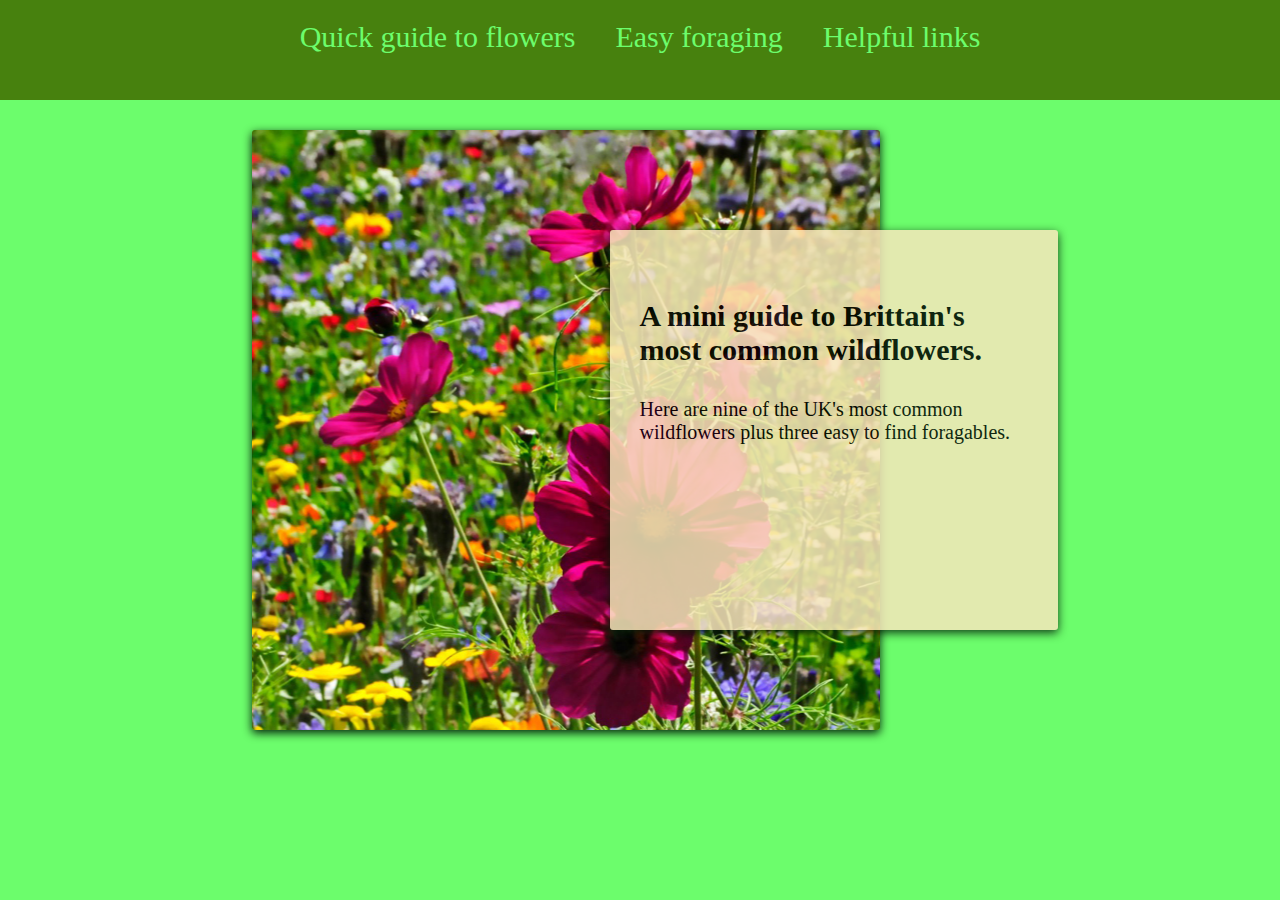
<file: index.html>
<!DOCTYPE html>
<html lang="en">
<head>
    <meta charset="UTF-8">
    <meta http-equiv="X-UA-Compatible" content="IE=edge">
    <meta name="viewport" content="width=device-width, initial-scale=1.0">
    <link rel="stylesheet" type ="text/css" href = "wildstyle.css">
    <title>Walking with wildflowers</title>
</head>
<body>
    <div class="wrapper">
        <Nav>
            <ul>
                <li><a href="wildflowers.html">Quick guide to flowers</a></li>
                <li><a href="forage.html">Easy foraging</a></li>
                <li><a href="links.html">Helpful links</a></li>
            </ul>
        </Nav>
    </div>
<section>
    <div class="container">
    <div class = "left"></div>
    <div class="right">
        <div class="content">
            <h1 class="title">A mini guide to Brittain's most common wildflowers.</h1>
            <p class="text">Here are nine of the UK's most common wildflowers plus three easy to find foragables.
            </p>
        </div>
    </div>
</section>
</body>
</html>
</file>
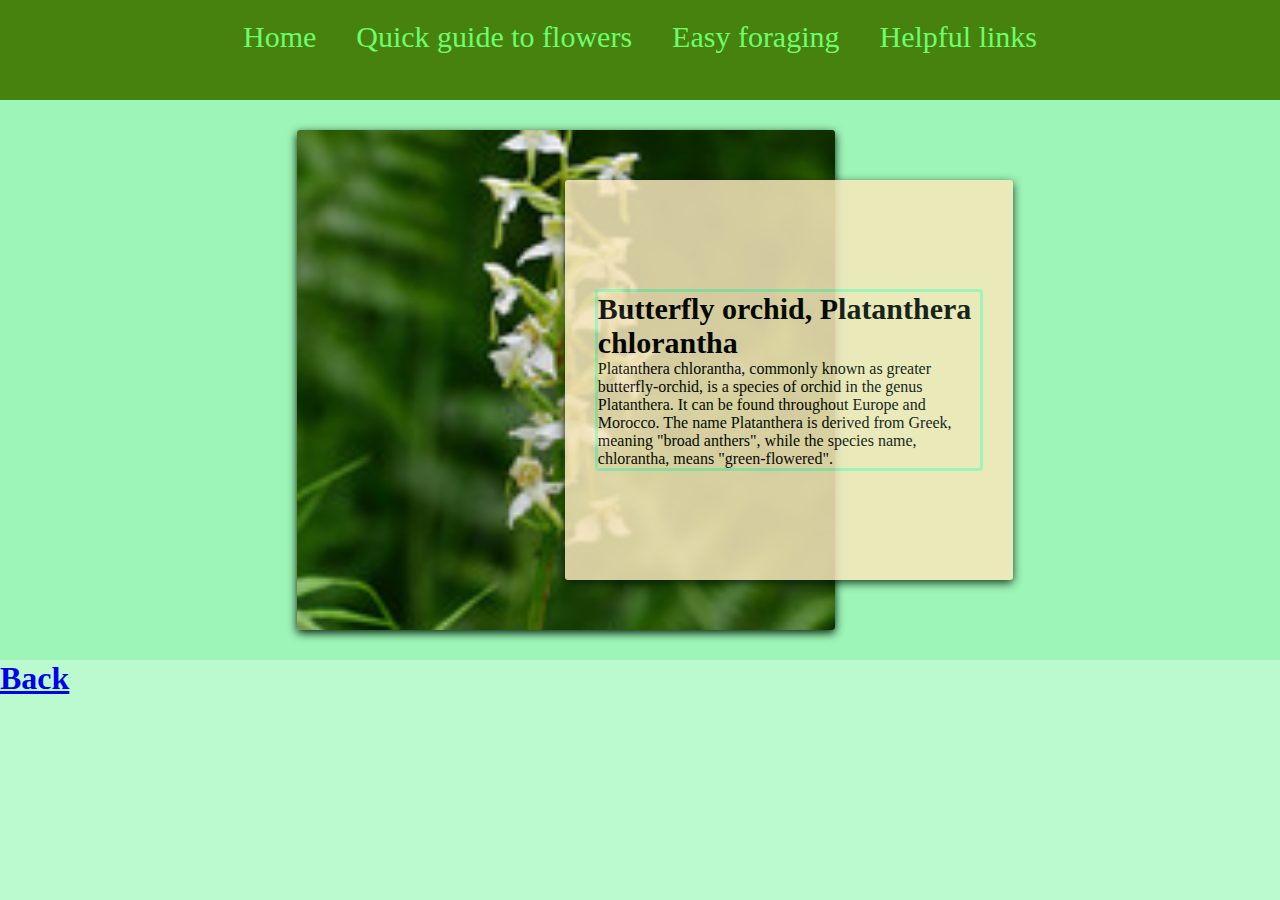
<file: butterflyorchid.html>
<!DOCTYPE html>
<html lang="en">
<head>
    <meta charset="UTF-8">
    <meta http-equiv="X-UA-Compatible" content="IE=edge">
    <meta name="viewport" content="width=device-width, initial-scale=1.0">
    <link rel="stylesheet" type ="text/css" href = "butterflyorchid.css">
    <title>Butterfly orchid</title>
</head>
<body>
    <div class="wrapper">
        <Nav>
            <ul>
                <li><a href="index.html">Home</a></li>
                <li><a href="wildflowers.html">Quick guide to flowers</a></li>
                <li><a href="forage.html">Easy foraging</a></li>
                <li><a href="links.html">Helpful links</a></li>
            </ul>
        </Nav>
    </div>
<section>
    <div class="container">
        <div class = "left"></div>
        <div class="right">
            <div class="content">
            <h1 class="title">Butterfly orchid, Platanthera chlorantha</h1>
            <p>Platanthera chlorantha, commonly known as greater butterfly-orchid, is a species of orchid in the genus Platanthera. It can be found throughout Europe and Morocco. The name Platanthera is derived from Greek, meaning "broad anthers", while the species name, chlorantha, means "green-flowered".
            </p>
        </div>
    </div>
</section>
<div class="button">
    <h1><a href="wildflowers.html">Back</a>
    </h1>
</div>    
</body>
</html>
</file>
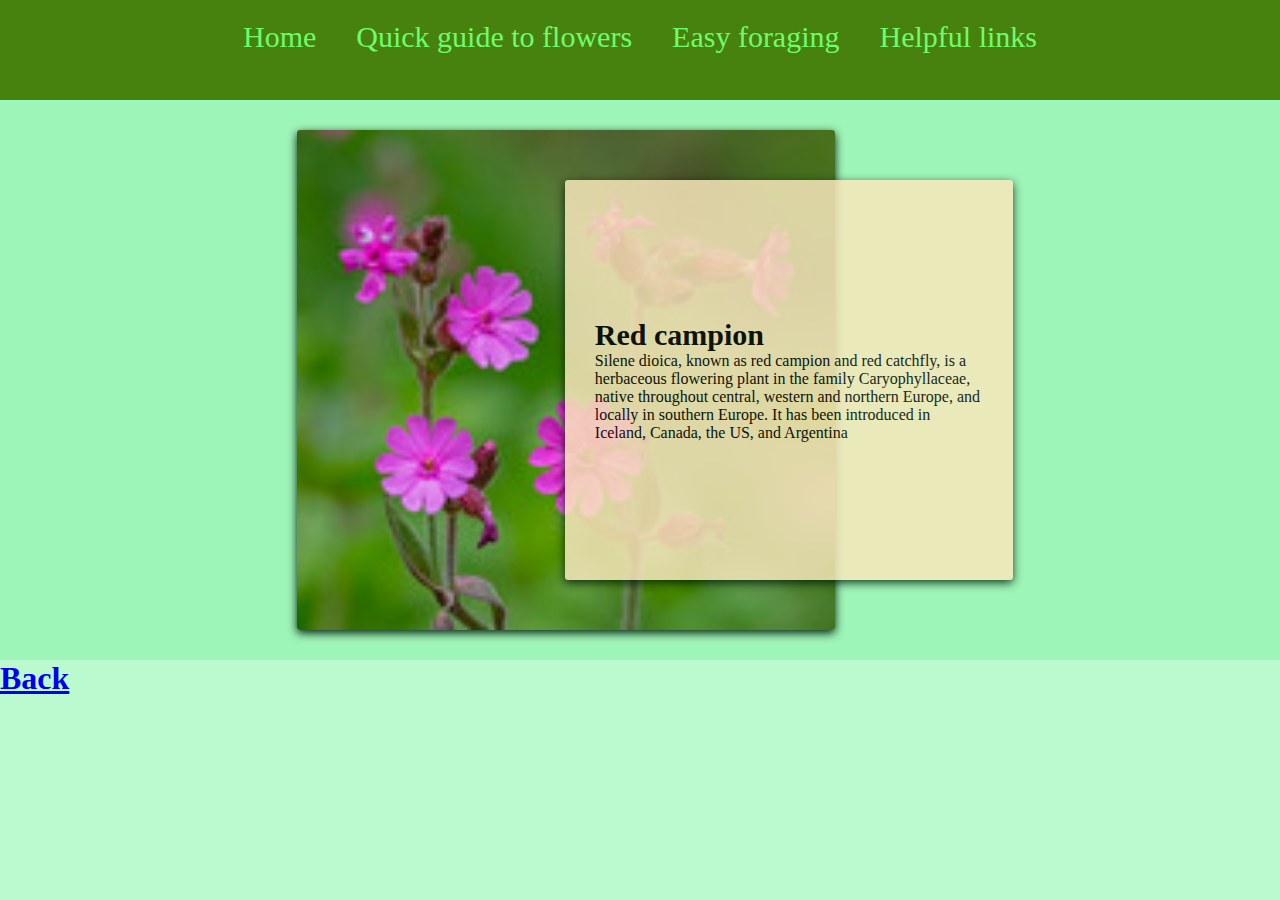
<file: campion.html>
<!DOCTYPE html>
<html lang="en">
<head>
    <meta charset="UTF-8">
    <meta http-equiv="X-UA-Compatible" content="IE=edge">
    <meta name="viewport" content="width=device-width, initial-scale=1.0">
    <link rel="stylesheet" type ="text/css" href = "campion.css">
    <title>Campion</title>
</head>
<body>
    <div class="wrapper">
        <Nav>
            <ul>
                <li><a href="index.html">Home</a></li>
                <li><a href="wildflowers.html">Quick guide to flowers</a></li>
                <li><a href="forage.html">Easy foraging</a></li>
                <li><a href="links.html">Helpful links</a></li>
            </ul>
        </Nav>
    </div>
<section>
    <div class="container">
        <div class = "left"></div>
        <div class="right">
            <div class="content">
            <h1 class="title">Red campion </h1>
            <p class="text">Silene dioica, known as red campion and red catchfly, is a herbaceous flowering plant in the family Caryophyllaceae, native throughout central, western and northern Europe, and locally in southern Europe. It has been introduced in Iceland, Canada, the US, and Argentina
            </p>
        </div>
    </div>
</section>
<div class="button">
    <h1><a href="wildflowers.html">Back</a>
    </h1>
</div>
    
</body>
</html>
</file>
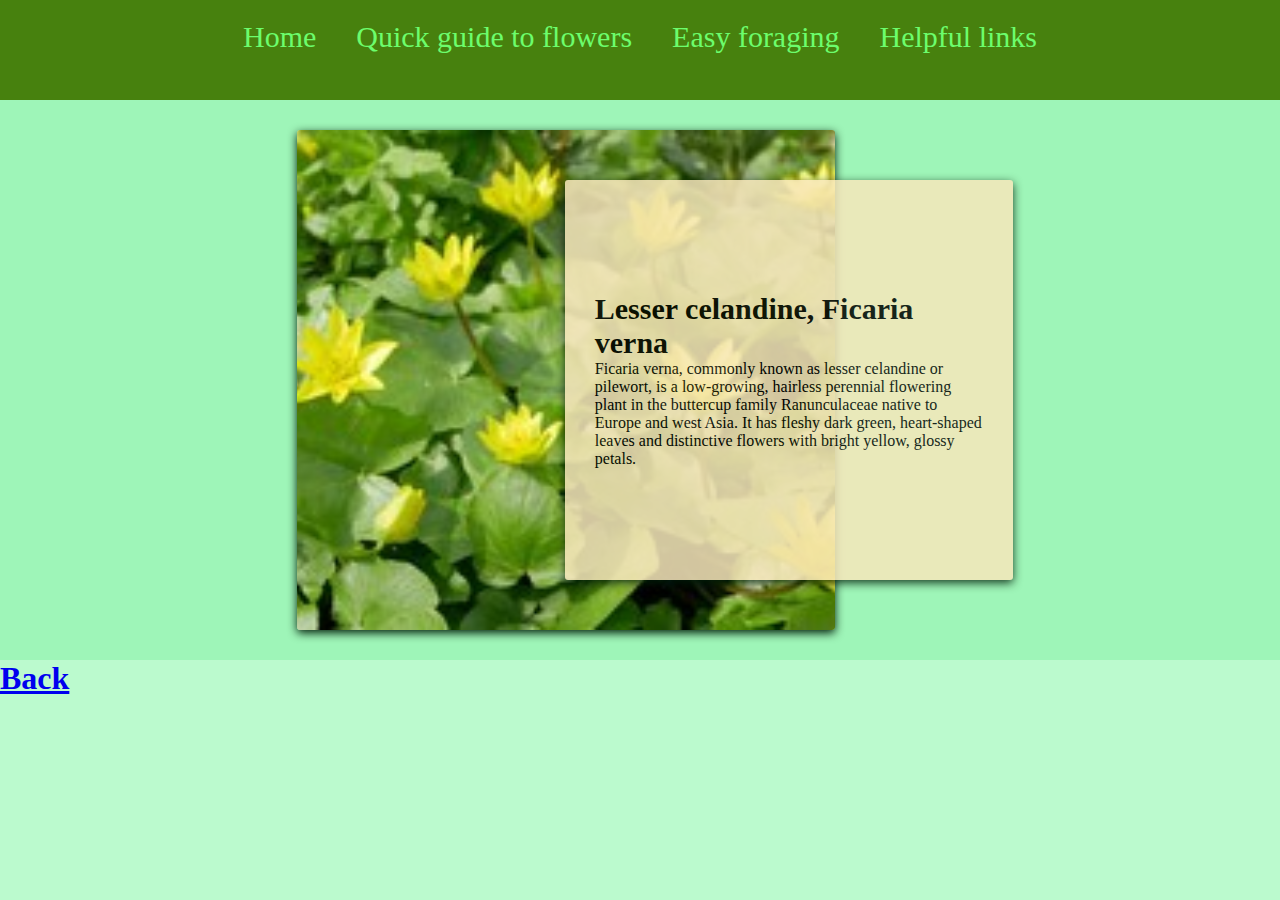
<file: celandine.html>
<!DOCTYPE html>
<html lang="en">
<head>
    <meta charset="UTF-8">
    <meta http-equiv="X-UA-Compatible" content="IE=edge">
    <meta name="viewport" content="width=device-width, initial-scale=1.0">
    <link rel="stylesheet" type ="text/css" href = "celandine.css">
    <title>Celandine</title>
</head>
<body>
    <div class="wrapper">
        <Nav>
            <ul>
                <li><a href="index.html">Home</a></li>
                <li><a href="wildflowers.html">Quick guide to flowers</a></li>
                <li><a href="forage.html">Easy foraging</a></li>
                <li><a href="links.html">Helpful links</a></li>
            </ul>
        </Nav>
    </div>
    
<section>
    <div class="container">
        <div class = "left"></div>
        <div class="right">
            <div class="content">
            <h1 class="title">Lesser celandine, Ficaria verna</h1>
            <p class="text">Ficaria verna, commonly known as lesser celandine or pilewort, is a low-growing, hairless perennial flowering plant in the buttercup family Ranunculaceae native to Europe and west Asia. It has fleshy dark green, heart-shaped leaves and distinctive flowers with bright yellow, glossy petals.
            </p>
        </div>
    </div>
</section>
<div class="button">
    <h1><a href="wildflowers.html">Back</a>
    </h1>
</div>
</body>
</html>
</file>
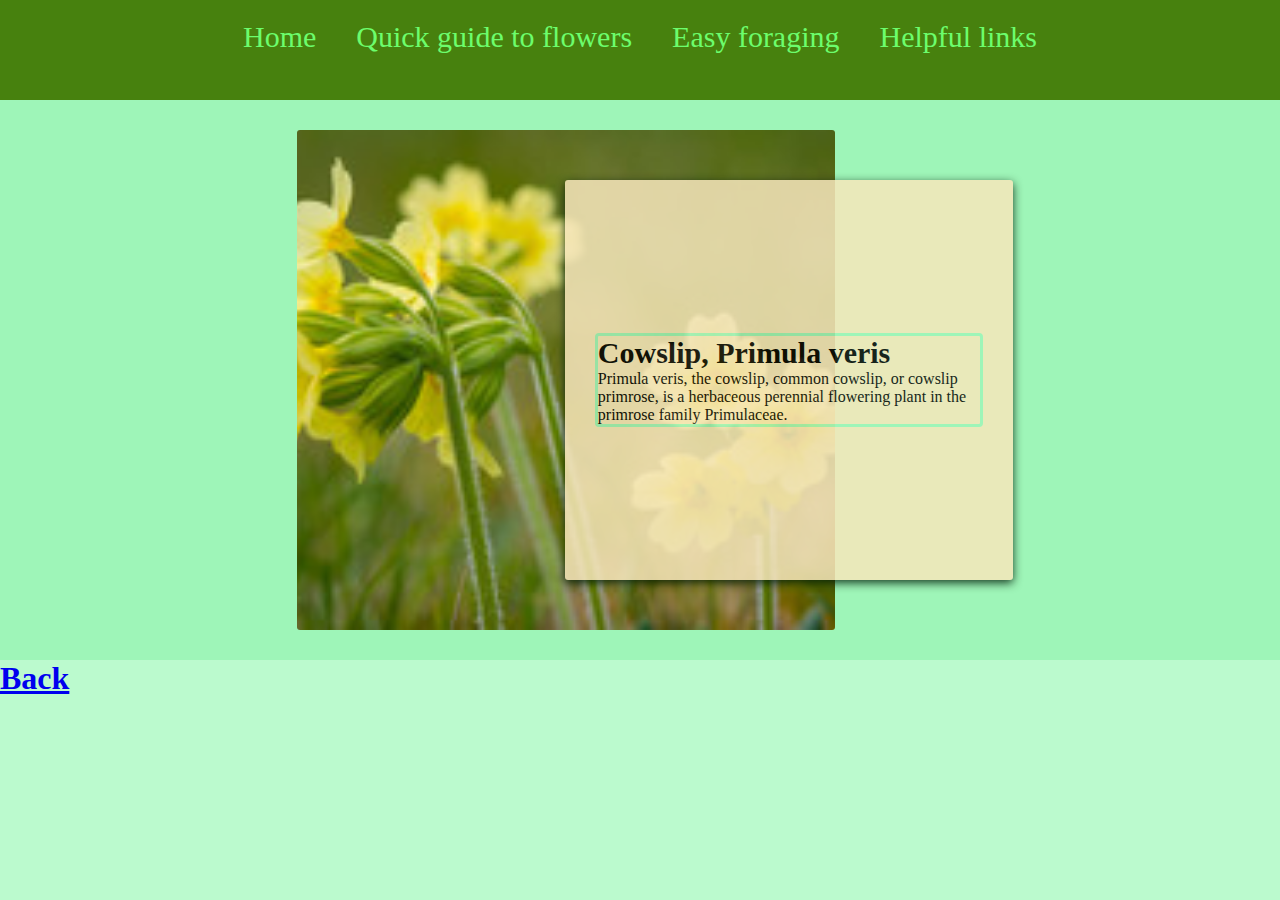
<file: cowslip.html>
<!DOCTYPE html>
<html lang="en">
<head>
    <meta charset="UTF-8">
    <meta http-equiv="X-UA-Compatible" content="IE=edge">
    <meta name="viewport" content="width=device-width, initial-scale=1.0">
    <link rel="stylesheet" type ="text/css" href = "cowsllip.css">
    <title>Cowslip</title>
</head>
<body>
    <div class="wrapper">
        <Nav>
            <ul>
                <li><a href="index.html">Home</a></li>
                <li><a href="wildflowers.html">Quick guide to flowers</a></li>
                <li><a href="forage.html">Easy foraging</a></li>
                <li><a href="links.html">Helpful links</a></li>
            </ul>
        </Nav>
    </div>
<section>
    <div class="container">
        <div class = "left"></div>
        <div class="right">
            <div class="content">
            <h1 class="title">Cowslip, Primula veris</h1>
            <p>Primula veris, the cowslip, common cowslip, or cowslip primrose, is a herbaceous perennial flowering plant in the primrose family Primulaceae.
            </p>
        </div>
    </div>
</section>
<div class="button">
    <h1><a href="wildflowers.html">Back</a>
    </h1>
</div>
</body>
</html>
</file>
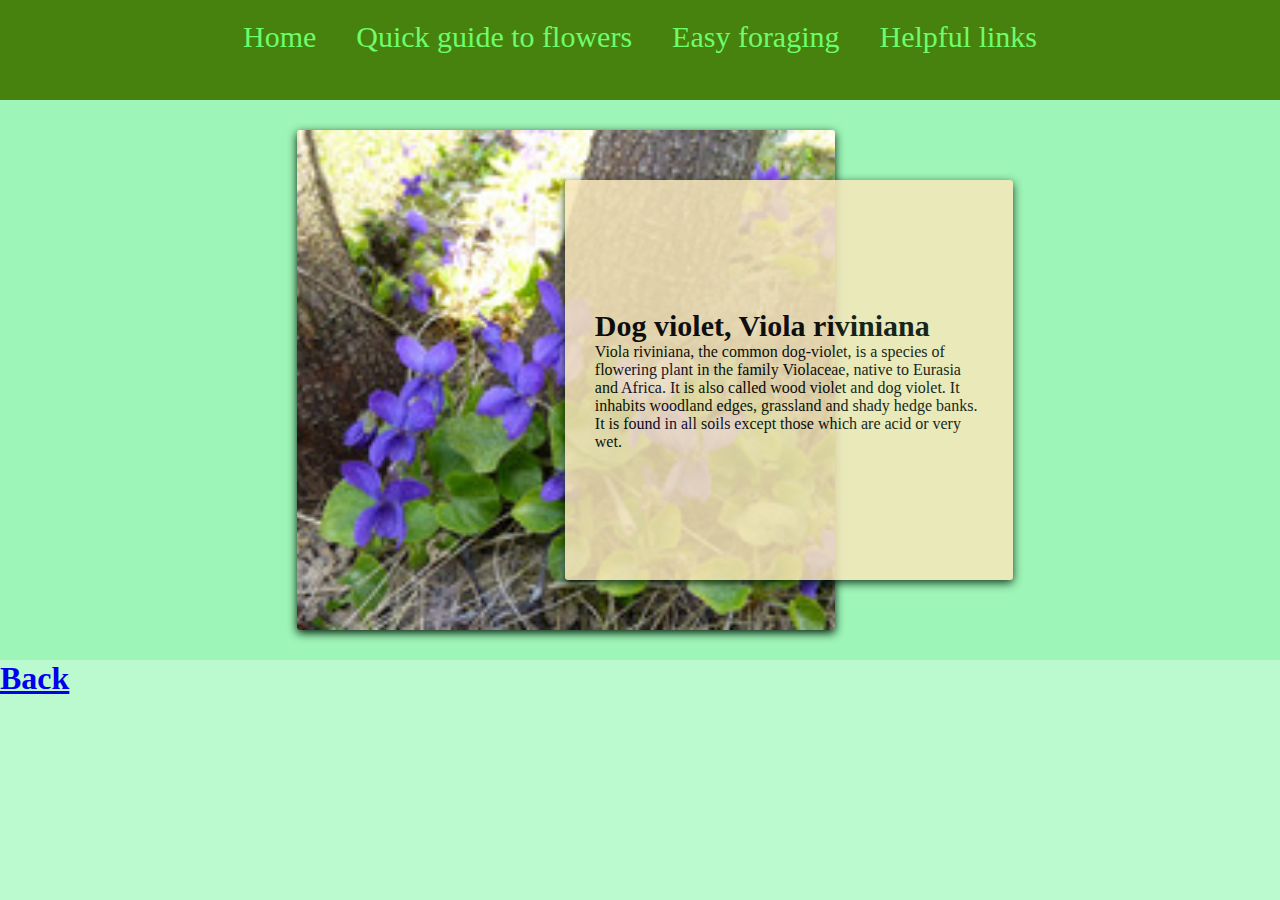
<file: dogviolet.html>
<!DOCTYPE html>
<html lang="en">
<head>
    <meta charset="UTF-8">
    <meta http-equiv="X-UA-Compatible" content="IE=edge">
    <meta name="viewport" content="width=device-width, initial-scale=1.0">
    <link rel="stylesheet" type ="text/css" href = "dogviolet.css">
    <title>Dog violet</title>
</head>
<body>
    <div class="wrapper">
        <Nav>
            <ul>
                <li><a href="index.html">Home</a></li>
                <li><a href="wildflowers.html">Quick guide to flowers</a></li>
                <li><a href="forage.html">Easy foraging</a></li>
                <li><a href="links.html">Helpful links</a></li>
            </ul>
        </Nav>
    </div>
<section>
    <div class="container">
        <div class = "left"></div>
        <div class="right">
            <div class="content">
            <h1 class="title">Dog violet, Viola riviniana </h1>
            <p class="text">Viola riviniana, the common dog-violet, is a species of flowering plant in the family Violaceae, native to Eurasia and Africa. It is also called wood violet and dog violet. It inhabits woodland edges, grassland and shady hedge banks. It is found in all soils except those which are acid or very wet. 
            </p>
        </div>
    </div>
</section>
<div class="button">
    <h1><a href="wildflowers.html">Back</a>
    </h1>
</div>
</body>
</html>
</file>
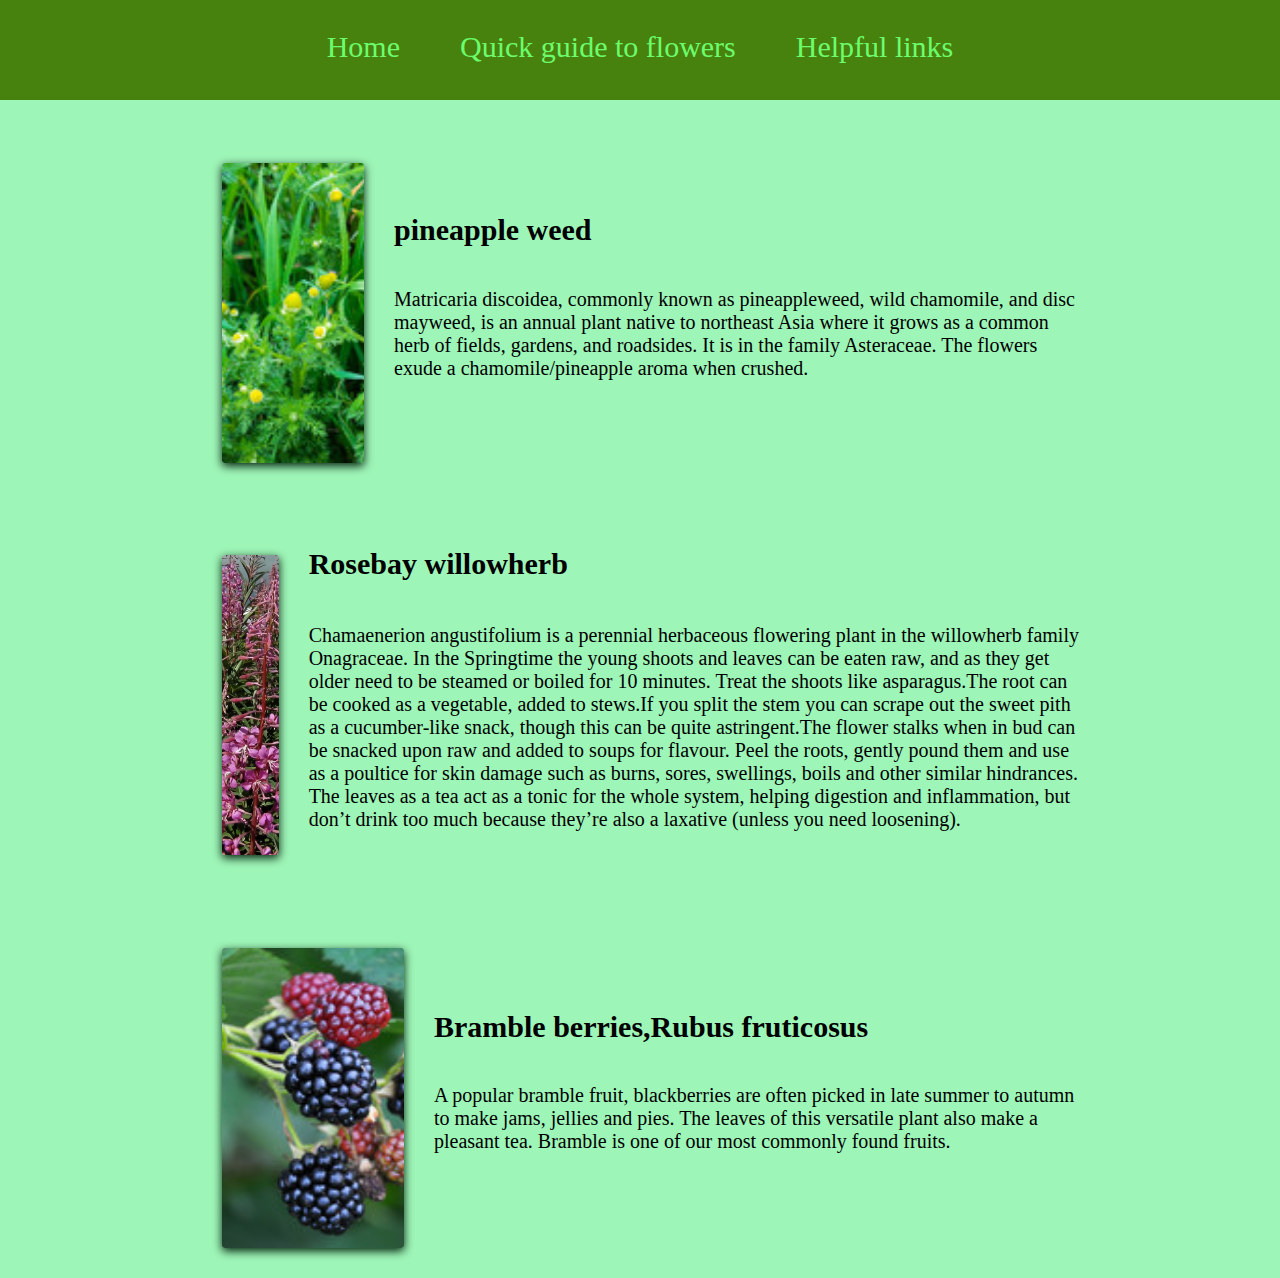
<file: forage.html>
<!DOCTYPE html>
<html lang="en">
<head>
    <meta charset="UTF-8">
    <meta http-equiv="X-UA-Compatible" content="IE=edge">
    <meta name="viewport" content="width=device-width, initial-scale=1.0">
    <link rel="stylesheet" type ="text/css" href = "forage.css">
    <title>Easy foragables</title>
</head>
<body>
    <div class="wrapper">
        <Nav>
            <ul>
                <li><a href="index.html">Home</a></li>
                <li><a href="wildflowers.html">Quick guide to flowers</a></li>
                <li><a href="links.html">Helpful links</a></li>
            </ul>
        </Nav>
    </div>
<section>
    <div class="container">
        <div class = "left"></div>
        <div class="right">
            <div class="content">
            <h1 class="title">pineapple weed</h1>
            <p class="text">Matricaria discoidea, commonly known as pineappleweed, wild chamomile, and disc mayweed, is an annual plant native to northeast Asia where it grows as a common herb of fields, gardens, and roadsides. It is in the family Asteraceae. The flowers exude a chamomile/pineapple aroma when crushed.
            </p>
        </div>
    </div>
</section>
<section>
    <div class="container">
        <div class = "left1"></div>
        <div class="right">
            <div class="content">
            <h1 class="title">Rosebay willowherb </h1>
            <p class="text">Chamaenerion angustifolium is a perennial herbaceous flowering plant in the willowherb family Onagraceae. In the Springtime the young shoots and leaves can be eaten raw, and as they get older need to be steamed or boiled for 10 minutes. Treat the shoots like asparagus.The root can be cooked as a vegetable, added to stews.If you split the stem you can scrape out the sweet pith as a cucumber-like snack, though this can be quite astringent.The flower stalks when in bud can be snacked upon raw and added to soups for flavour. 
            Peel the roots, gently pound them and use as a poultice for skin damage such as burns, sores, swellings, boils and other similar hindrances.
            The leaves as a tea act as a tonic for the whole system, helping digestion and inflammation, but don’t drink too much because they’re also a laxative (unless you need loosening).
            </p>
        </div>
    </div>
</section>
<section>
    <div class="container">
        <div class = "left2"></div>
        <div class="right">
            <div class="content">
            <h1 class="title"> Bramble berries,Rubus fruticosus </h1>
            <p class="text">A popular bramble fruit, blackberries are often picked in late summer to autumn to make jams, jellies and pies. The leaves of this versatile plant also make a pleasant tea. Bramble is one of our most commonly found fruits.
            </p>
        </div>
    </div>
</section>


</body>
</html>
</file>
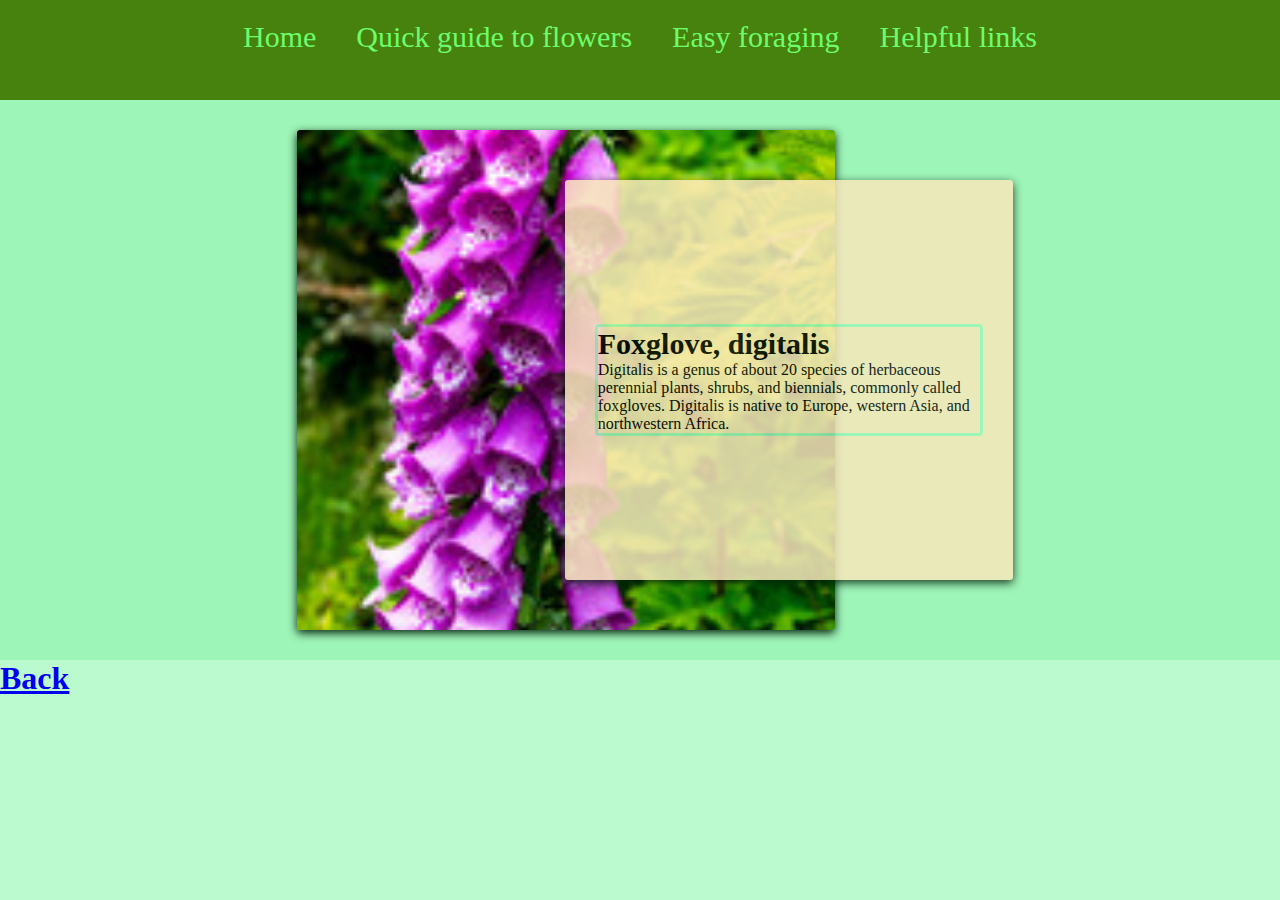
<file: foxglove.html>
<!DOCTYPE html>
<html lang="en">
<head>
    <meta charset="UTF-8">
    <meta http-equiv="X-UA-Compatible" content="IE=edge">
    <meta name="viewport" content="width=device-width, initial-scale=1.0">
    <link rel="stylesheet" type ="text/css" href = "foxglove.css">
    <title>Foxgloves</title>
</head>
<body>
    <div class="wrapper">
        <Nav>
            <ul>
                <li><a href="index.html">Home</a></li>
                <li><a href="wildflowers.html">Quick guide to flowers</a></li>
                <li><a href="forage.html">Easy foraging</a></li>
                <li><a href="links.html">Helpful links</a></li>
            </ul>
        </Nav>
    </div>
<section>
    <div class="container">
        <div class = "left"></div>
        <div class="right">
            <div class="content">
            <h1 class="title">Foxglove, digitalis</h1>
            <p>Digitalis is a genus of about 20 species of herbaceous perennial plants, shrubs, and biennials, commonly called foxgloves. Digitalis is native to Europe, western Asia, and northwestern Africa. 
            </p>
        </div>
    </div>
</section>
<div class="button">
    <h1><a href="wildflowers.html">Back</a>
    </h1>
</div>
</body>
</html>
</file>
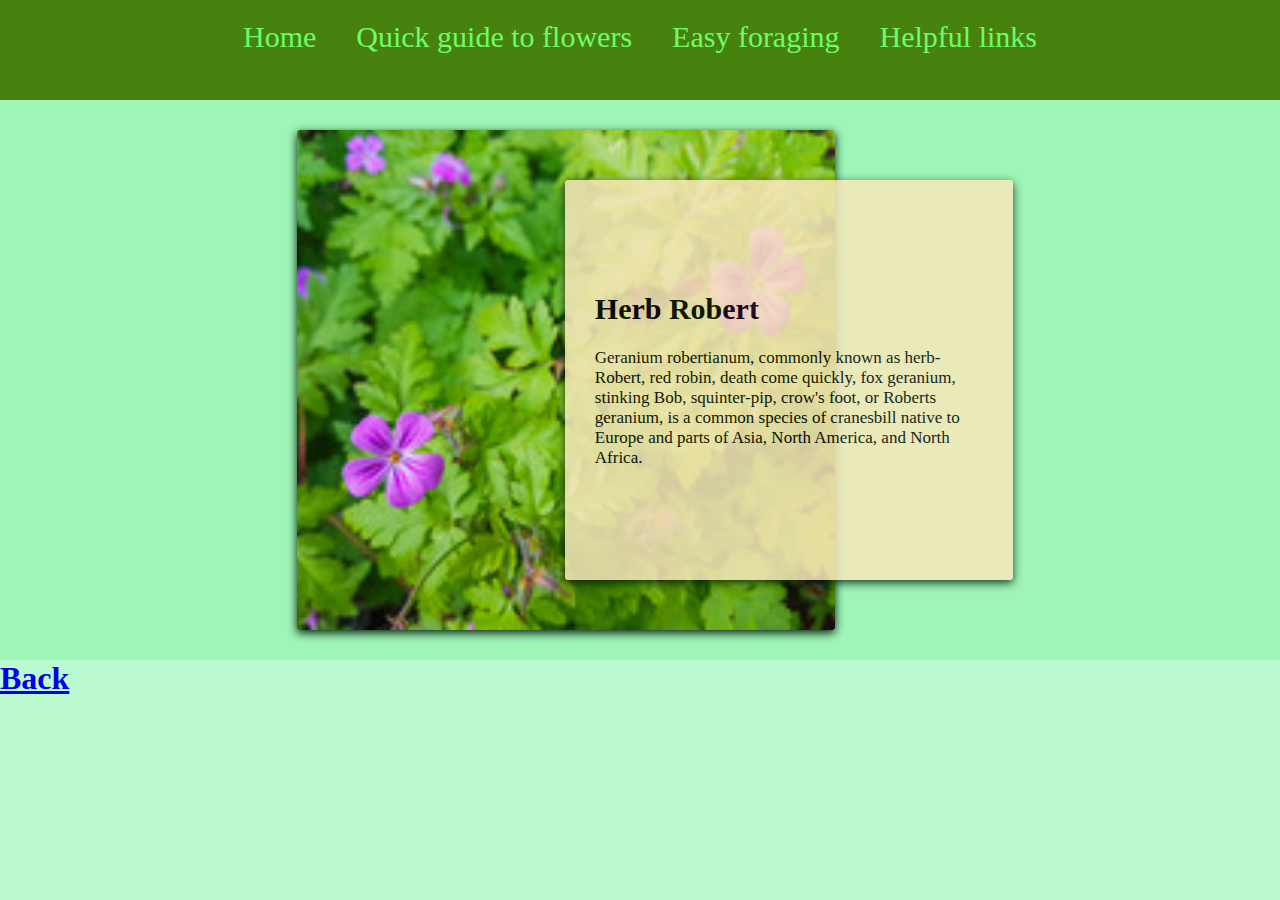
<file: herbrobert.html>
<!DOCTYPE html>
<html lang="en">
<head>
    <meta charset="UTF-8">
    <meta http-equiv="X-UA-Compatible" content="IE=edge">
    <meta name="viewport" content="width=device-width, initial-scale=1.0">
    <link rel="stylesheet" type ="text/css" href = "herbrobert.css">
    <title>Herb robert</title>
</head>
<body>
    <div class="wrapper">
        <Nav>
            <ul>
                <li><a href="index.html">Home</a></li>
                <li><a href="wildflowers.html">Quick guide to flowers</a></li>
                <li><a href="forage.html">Easy foraging</a></li>
                <li><a href="links.html">Helpful links</a></li>
            </ul>
        </Nav>
    </div>
<section>
    <div class="container">
        <div class = "left"></div>
        <div class="right">
            <div class="content">
            <h1 class="title" >Herb Robert<h1>
            <p class="text">Geranium robertianum, commonly known as herb-Robert, red robin, death come quickly, fox geranium, stinking Bob, squinter-pip, crow's foot, or Roberts geranium, is a common species of cranesbill native to Europe and parts of Asia, North America, and North Africa.
            </p>
        </div>
    </div>
</section>
<div class="button">
    <h1><a href="wildflowers.html">Back</a>
    </h1>
</div>    
</body>
</html>
</file>
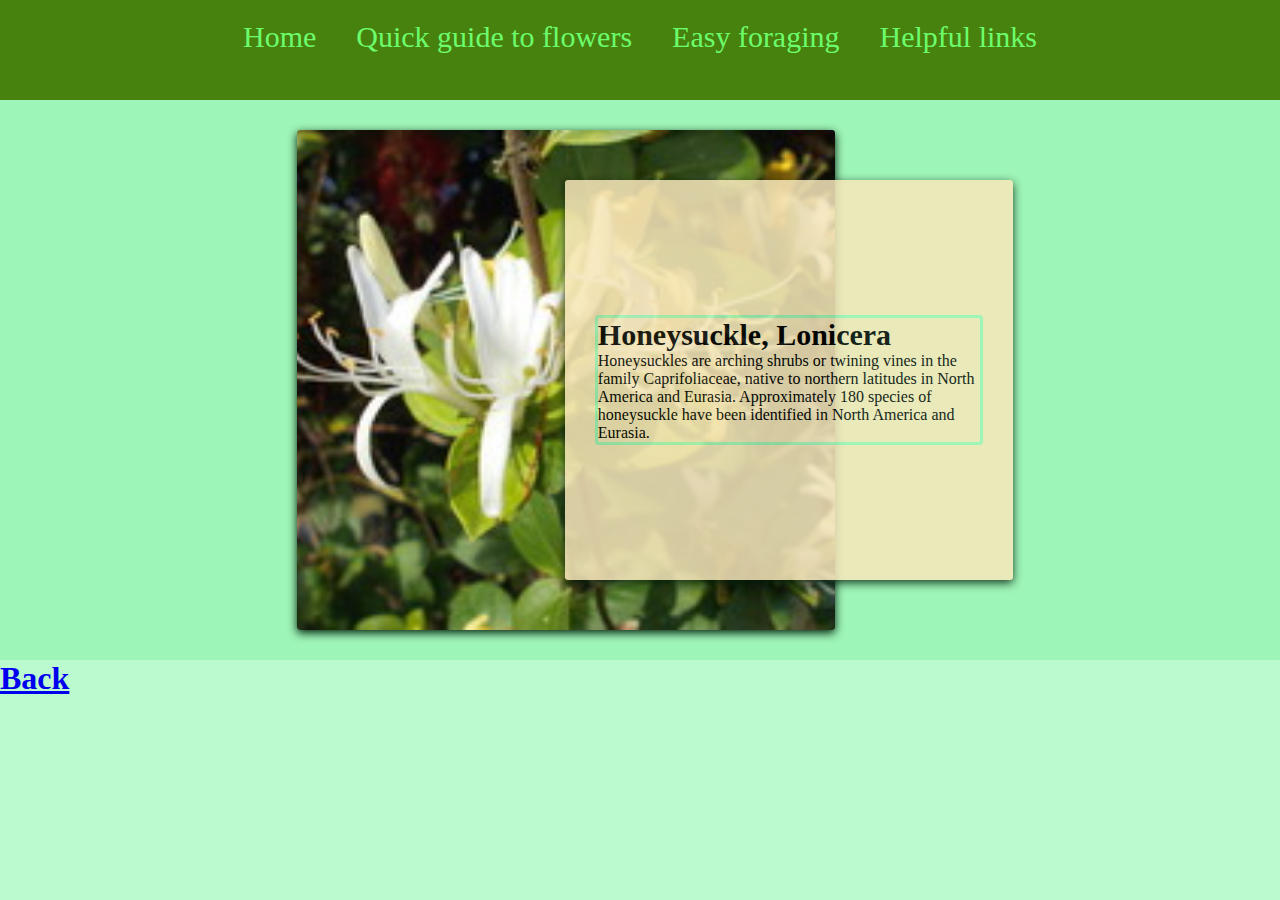
<file: honeysuckle.html>
<!DOCTYPE html>
<html lang="en">
<head>
    <meta charset="UTF-8">
    <meta http-equiv="X-UA-Compatible" content="IE=edge">
    <meta name="viewport" content="width=device-width, initial-scale=1.0">
    <link rel="stylesheet" type ="text/css" href = "honeysuckle.css">
    <title>Honeysuckle</title>
</head>
<body>
    <div class="wrapper">
        <Nav>
            <ul>
                <li><a href="index.html">Home</a></li>
                <li><a href="wildflowers.html">Quick guide to flowers</a></li>
                <li><a href="forage.html">Easy foraging</a></li>
                <li><a href="links.html">Helpful links</a></li>
            </ul>
        </Nav>
    </div>
<section>
    <div class="container">
        <div class = "left"></div>
        <div class="right">
        <div class="content">
            <h1 class="title">Honeysuckle, Lonicera</h1>
            <p>Honeysuckles are arching shrubs or twining vines in the family Caprifoliaceae, native to northern latitudes in North America and Eurasia. Approximately 180 species of honeysuckle have been identified in North America and Eurasia. 
            </p>
        </div>
    </div>
</section>
<div class="button">
    <h1><a href="wildflowers.html">Back</a>
    </h1>
</div>
</body>
</html>
</file>
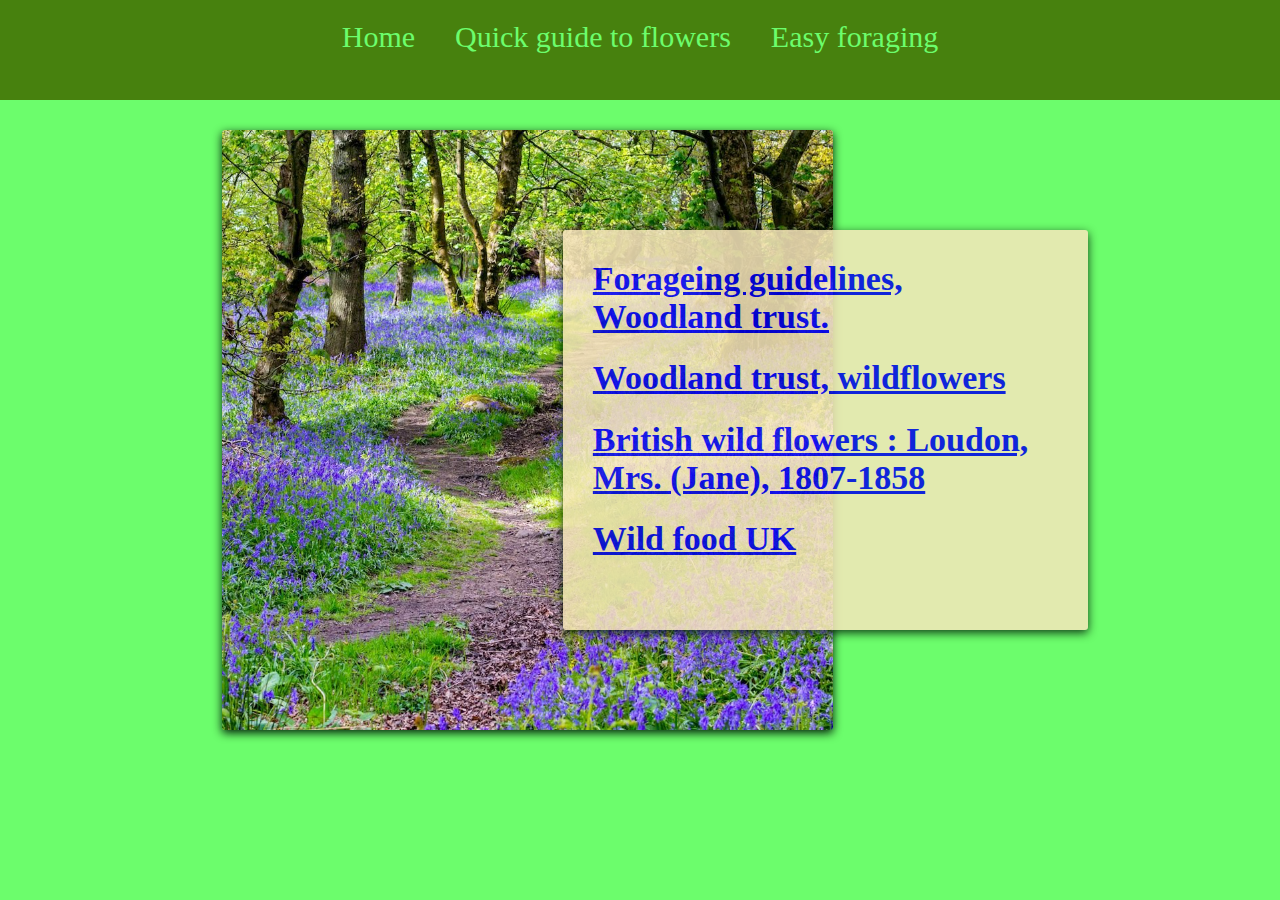
<file: links.html>
<!DOCTYPE html>
<html lang="en">
<head>
    <meta charset="UTF-8">
    <meta http-equiv="X-UA-Compatible" content="IE=edge">
    <meta name="viewport" content="width=device-width, initial-scale=1.0">
    <link rel="stylesheet" type ="text/css" href = "links.css">
    <title>Walking with wildflowers</title>
</head>
<body>
    <div class="wrapper">
        <Nav>
            <ul>
                <li><a href="index.html">Home</a></li>
                <li><a href="wildflowers.html">Quick guide to flowers</a></li>
                <li><a href="forage.html">Easy foraging</a></li>
            </ul>
        </Nav>
    </div>
<section>
    <div class="container">
    <div class = "left"></div>
    <div class="right">
        <div class="content">
            <h1>
            <a href="https://www.woodlandtrust.org.uk/visiting-woods/things-to-do/foraging/foraging-guidelines/">Forageing guidelines, Woodland trust.</a>
            </h1>
        </div>
        <div class="content">
            <h1>
            <a href="https://www.woodlandtrust.org.uk/trees-woods-and-wildlife/plants/wild-flowers/">Woodland trust, wildflowers</a>  
            </h1>
        </div>
        <div class="content">
            <h1>
            <a href="https://archive.org/details/britishwildflowe00loud/page/n13/mode/2up">British wild flowers : Loudon, Mrs. (Jane), 1807-1858</a>
            </h1>
        </div>
        <div class="content">
            <h1>
            <a href="https://www.wildfooduk.com/">Wild food UK</a>
            </h1>
        </div>
    </div>

</section>
</body>
</html>
</file>
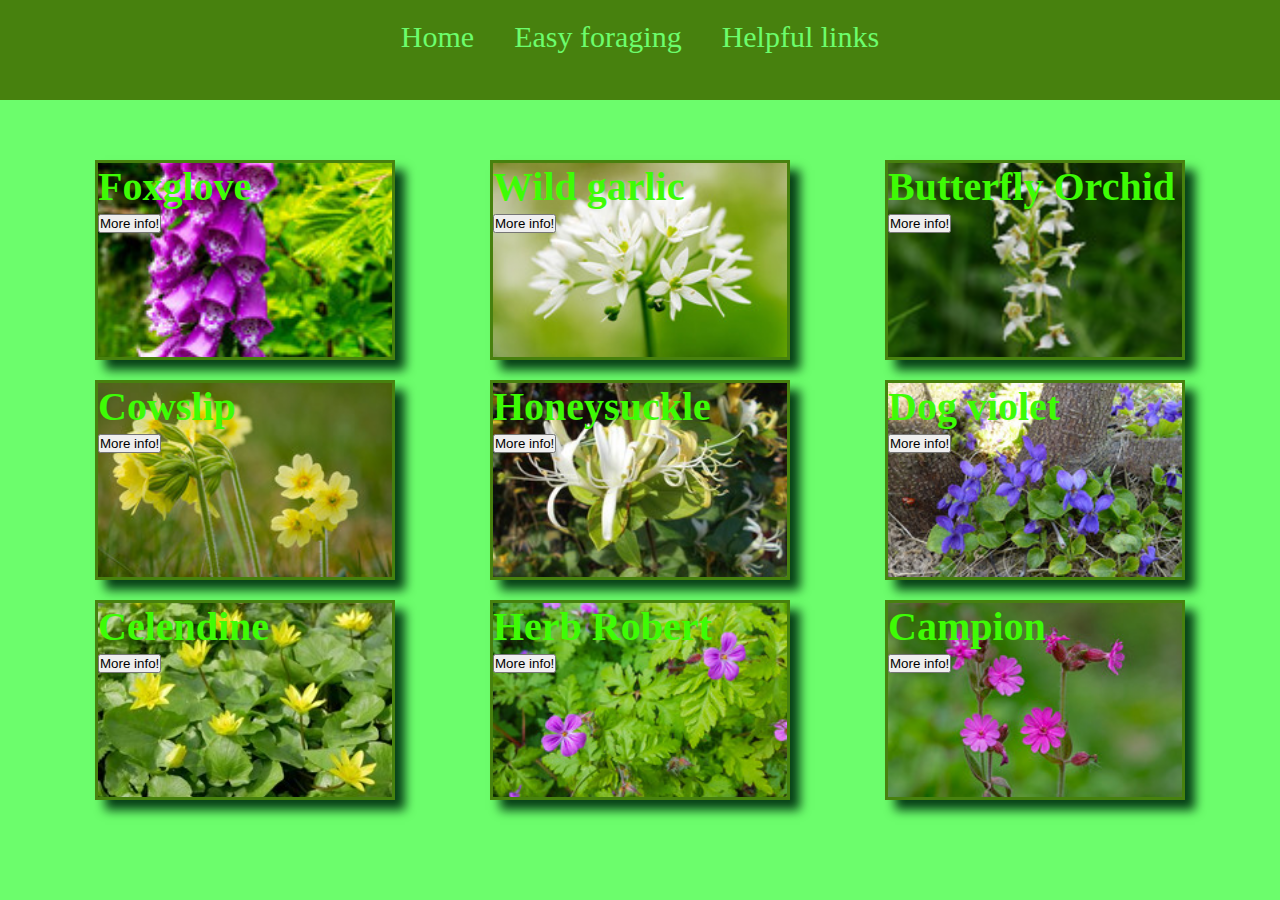
<file: wildflowers.html>
<!DOCTYPE html>
<html lang="en">
<head>
    <meta charset="UTF-8">
    <meta http-equiv="X-UA-Compatible" content="IE=edge">
    <meta name="viewport" content="width=device-width, initial-scale=1.0">
    <link rel="stylesheet" type ="text/css" href = "wildstyle.css">
    <title>Quick guide to brittish wildflowers</title>
</head>
<body>
<!-- menu -->
    <div class="wrapper">
        <Nav>
            <ul>
                <li><a href="index.html">Home</a></li>
                <li><a href="forage.html">Easy foraging</a></li>
                <li><a href="links.html">Helpful links</a></li>
            </ul>
        </Nav>
    </div>

<!-- Images with links -->
<section>
    <div class="container2">
        <div class="item5">
        <h1>Foxglove</h1>
        <a href="foxglove.html">
        <button type="button">More info!</button>
        <h1 alt="foxglove"> 
        </a>
    </div>
    <div class="item6">
        <h1>Wild garlic</h1>
        <a href="wildgarlic.html">
        <button type="button">More info!</button>
        <h1 alt="Wild garlic"> 
        </a>
    </div>
    <div class="item7">
        <h1>Butterfly Orchid</h1>
        <a href="butterflyorchid.html">
        <button type="button">More info!</button>
        <h1 alt="butterfly orchid">
        </a>
    </div>
</section>
<section>
    <div class="container3">
        <div class="item8">
            <h1>Cowslip</h1>
            <a href="cowslip.html">
            <button type="button">More info!</button>
            <h1 alt="Cowslip">

            </a>
        </div>
        <div class="item9">
            <h1>Honeysuckle</h1>
            <a href="honeysuckle.html">
            <button type="button">More info!</button>
            <h1 alt="honeysuckle"> 
            </a>
        </div>
        <div class="item10">
            <h1>Dog violet</h1>
            <a href="dogviolet.html">
            <button type="button">More info!</button>
            <h1 alt="dog violet">
            </a>
        </div>
    </div>
</section>
<section>
    <div class="container4">
        <div class="item11">
            <h1>Celendine</h1>
            <a href="celandine.html">
            <button type="button">More info!</button>
            <h1 alt=" celandine" > 
            </a>
        </div>
        <div class="item12">
            <h1>Herb Robert</h1>
            <a href="herbrobert.html">
            <button type="button">More info!</button>
            <h1 alt="herb robert"> 
            </a>
        </div>
        <div class="item13">
            <h1>Campion</h1>
            <a href="campion.html">
            <button type="button">More info!</button>
            <h1 alt="campion"> 
            </a>
        </div>
    </div>
</section>
</body>
</html>
</file>
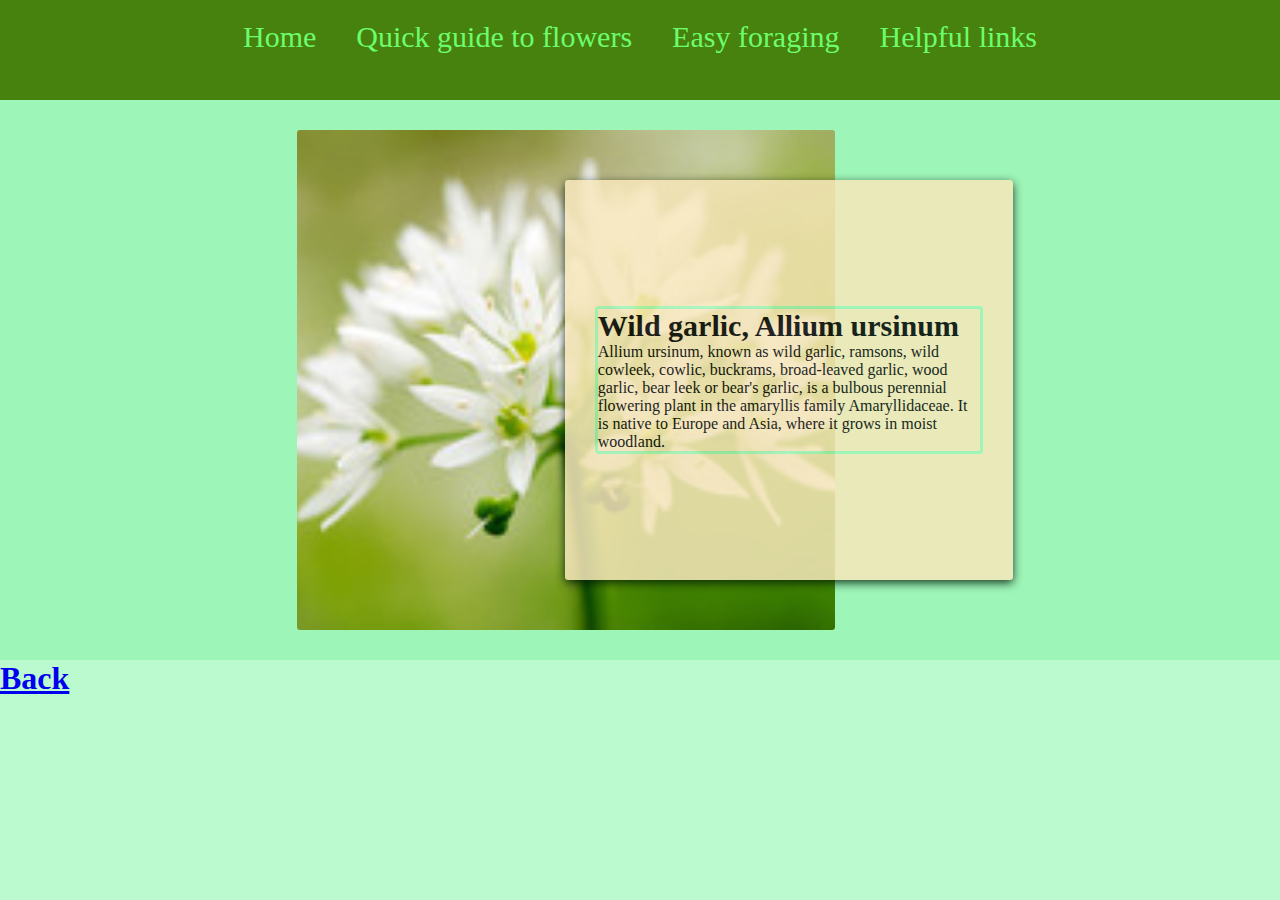
<file: wildgarlic.html>
<!DOCTYPE html>
<html lang="en">
<head>
    <meta charset="UTF-8">
    <meta http-equiv="X-UA-Compatible" content="IE=edge">
    <meta name="viewport" content="width=device-width, initial-scale=1.0">
    <link rel="stylesheet" type ="text/css" href = "wildgarlic.css">
    <title>Wild garlic</title>
</head>
<body>
    <div class="wrapper">
        <Nav>
            <ul>
                <li><a href="index.html">Home</a></li>
                <li><a href="wildflowers.html">Quick guide to flowers</a></li>
                <li><a href="forage.html">Easy foraging</a></li>
                <li><a href="links.html">Helpful links</a></li>
            </ul>
        </Nav>
    </div>
<section>
    <div class="container">
        <div class = "left"></div>
        <div class="right">
            <div class="content">
            <h1 class="title">Wild garlic, Allium ursinum</h1>
            <p class="text">Allium ursinum, known as wild garlic, ramsons, wild cowleek, cowlic, buckrams, broad-leaved garlic, wood garlic, bear leek or bear's garlic, is a bulbous perennial flowering plant in the amaryllis family Amaryllidaceae. It is native to Europe and Asia, where it grows in moist woodland.
            </p>
        </div>
    </div>
</section>
<div class="button">
    <h1><a href="wildflowers.html">Back</a>
    </h1>
</div>
</body>
</html>
</file>
<file: wildstyle.css>
*{  padding: 0;
    margin: 0;
    box-sizing: border-box;}
html{
    background-color:rgb(108, 253, 108) ;}
.wrapper{
   display: flex;
   justify-content: space-evenly;
   width: 100%;
   margin: 0;
   background-color: #47810e;
  
}
nav{
   background-color: #47810e;
   height: 100px;
}nav ul{
   list-style-type: none;
   padding:0;
   display: flex;
}

nav a{
   text-decoration: none;
   text-align: center;
   color:rgb(108, 253, 108);
   display:block;
   padding: 20px;
   font-size: 30px;
   flex: space-evenly;
   margin: top 50%; 
}
* {
   padding: 0;
   margin: 0;
   box-sizing: border-box;
}
html{
   background-color: rgb(108, 253, 108);
}
section {
min-height: 100%;
width: 650;
background-color:rgb(108, 253, 108);    
display: flex;
align-items:center;
justify-content: center;
}
.container{
width: 70%;
max-width:1000;
height: 79%;
margin:0 auto;
display: flex;
align-items:center;
justify-content:center
}
.left{
   width: 70%;
   height: 600px;
   background: url(cover.jpg) no-repeat center / cover;
   margin: 30px;
   border-radius: 3px;
   box-shadow: 0 3px 10px #011d09;
}
.right{
   width: 50%;
   min-height: 400px;
   background-color: hsl(44, 79%, 85%);
   display: flex;
   align-items: flex-start;
   justify-content: center;
   padding: 30px;
   margin-left: -300px;
   opacity: 85%; 
   box-shadow: 0 3px 10px #011d09;
   border-radius: 3px;
}
.content{
   border-radius: 4px;
   margin-bottom: 5%; 
}
.title{ 
   font-size: 30px;
   width: 100%;
   margin-top: 10%;
   
}
.text{
   margin-top: 20px;
   font-size: 20px;
   padding-top: 3%;
}

/* Page two starts here */

.container2{
   display:flex;
   justify-content: space-evenly;
   width: 100%;
   margin-top: 60px; 
}

.item5 {
   height: 200px;
   width: 300px;
   background: url(foxglove.jpg)no-repeat center / cover;
   font-size: 20px;
   box-shadow: 10px 10px 10px hsl(137, 81%, 14%);
   border-style: solid;
   color: #3efc05;
   border-color: #47810e;
}

.item6 {
   height: 200px;
   width: 300px;
   background: url(wildgarlic.jpg)no-repeat center / cover;
   font-size: 20px;
   border-style: solid;
   border-color: #47810e;
   box-shadow: 10px 10px 10px hsl(137, 81%, 14%);
   color: #3efc05;
}
.item7 {
   
   height: 200px;
   width: 300px;
   background: url(butterflyorchid.jpg)no-repeat center / cover;
   font-size: 20px;
   border-style: solid;
   box-shadow: 10px 10px 10px hsl(137, 81%, 14%);
   color: #3efc05;
   border-color: #47810e;
}
.container3 {
   display: flex;
   justify-content: space-evenly;
   width: 100%;
   margin-top: 20px;
} 
.item8 {
   height: 200px;
   width: 300px;
   background: url(cowslip.jpg)no-repeat center / cover;
   font-size: 20px;
   border-style: solid;
   box-shadow:  10px 10px 10px hsl(137, 81%, 14%);
   color:#3efc05;
   border-color: #47810e;
}
.item9 {
   height: 200px;
   width: 300px;
   background: url(honeysuckle.jpg)no-repeat center / cover;
   font-size: 20px;
   border-style: solid;
   box-shadow:  10px 10px 10px hsl(137, 81%, 14%);
   color: #3efc05;
   border-color: #47810e;
}
.item10 {
   
   height: 200px;
   width: 300px;
   background: url(dogviolet.jpg)no-repeat center / cover;
   font-size: 20px;
   border-style: solid;
   box-shadow: 10px 10px 10px hsl(137, 81%, 14%);
   color:#3efc05;
   border-color: #47810e;
}
.container4 {
   display: flex;
   justify-content: space-evenly;
   margin-top: 20px;
   width: 100%;
}
.item11 {
   
   height: 200px;
   width: 300px;
   background: url(celandine.jpg)no-repeat center / cover;
   font-size: 20px;
   border-style: solid;
   box-shadow: 10px 10px 10px hsl(137, 81%, 14%);
   color: #3efc05;
   border-color: #47810e;
}
.item12{
   
   height: 200px;
   width: 300px;
   background: url(herbrobert.jpg)no-repeat center / cover;
   font-size: 20px;
   border-style: solid;
   box-shadow: 10px 10px 10px hsl(137, 81%, 14%);
   color:#3efc05; 
   border-color: #47810e;
}
.item13{
  
   height: 200px;
   width: 300px;
   background:url(campion.jpg)no-repeat center / cover;
   font-size: 20px;
   border-style: solid;
   box-shadow: 10px 10px 10px hsl(137, 81%, 14%);
   color: #3efc05;
   border-color: #47810e;
}
/* page three starts here */
.containertext{
   display: flex-start;
   height: 200px;
   width: 300px;
}
.pineapple-t {
   font-size: 17px;
   color: black;
   background-color: cornsilk;
   height: 200px;
   width: 300;
}
.container5{
   display: flex;
   justify-content: space-evenly;
   margin-top: 70px;
}


.item14{
   height: 300px;
   width: 400px;
   background: url(pineapple\ weed.jpg)no-repeat center / cover;
   font-size: 20px;
   border-style: solid;
   box-shadow: 10px 10px 10px hsl(137, 81%, 14%);
   color: #3efc05;
   border-color: #47810e;
}
.item15{
   height: 300px;
   width: 400px;
   background: url(brambleberry.jpg)no-repeat center / cover;
   font-size: 20px;
   border-style: solid;
   box-shadow:  10px 10px 10px hsl(137, 81%, 14%);
   color:#3efc05;
   border-color: #47810e;
}
.container6 {
   display: flex;
   justify-content: space-around;
   margin-top: 50px;
}
.item16{
   height: 300px;
   width: 400px;
   background: url(wintercress.jpg)no-repeat center / cover;
   font-size: 20px;
   border-style: solid;
   box-shadow:  10px 10px 10px hsl(137, 81%, 14%);
   color: #3efc05;
   border-color: #47810e;
}
.item17{
   height: 300px;
   width: 400px;
   background: url(R-Bay-Willow-8.jpg)no-repeat center / cover;
   font-size: 20px;
   border-style: solid;
   box-shadow: 10px 10px 10px hsl(137, 81%, 14%);
   color:#3efc05;
   border-color: #47810e;
}
</file>
<file: butterflyorchid.css>
.wrapper{
    display: flex;
    justify-content: space-evenly;
    width: 100%;
   
    margin: 0;
    background-color: #47810e;
 }
 nav{
    background-color: #47810e;
    height: 100px;
 }nav ul{
    list-style-type: none;
    padding:0;
    display: flex;
 }
 
 nav a{
    text-decoration: none;
    text-align: center;
    color:rgb(108, 253, 108);
    display:block;
    padding: 20px;
    font-size: 30px;
    flex: 1 1 0;
}
 * {
   padding: 0;
   margin: 0;
   box-sizing: border-box;
}
html{
   background-color: #bbface;
}
 section {
 min-height: 100%;
 width: 650;
 background-color: rgb(158, 245, 184);    
 display: flex;
 align-items:center;
 justify-content: center;
}
.container{
width: 70%;
max-width:1000;
height: 79%;
margin:0 auto;
display: flex;
align-items:center;
justify-content:center
}
.left{
   width: 60%;
   height: 500px;
   background: url(butterflyorchid.jpg) no-repeat center / cover;
   margin: 30px;
   border-radius: 3px;
   box-shadow: 0 3px 10px #011d09;
}
.right{
   width: 50%;
   min-height: 400px;
   background-color: hsl(44, 79%, 85%);
   display: flex;
   align-items: center;
   justify-content: center;
   padding: 30px;
   margin-left: -300px;
   opacity: 85%; 
   box-shadow: 0 3px 10px #011d09;
   border-radius: 3px;
}
.content{
   border-radius: 4px;
   border:solid rgb(158, 245, 184);
   
}
.title{
   margin: top 10%; 
   font-size: 30px;
   width: 100%;
}
</file>
<file: campion.css>
.wrapper{
    display: flex;
    justify-content: space-evenly;
    width: 100%;
   
    margin: 0;
    background-color: #47810e;
}
nav{
    background-color: #47810e;
    height: 100px;
}nav ul{
   list-style-type: none;
   padding:0;
display: flex;
}
 
nav a{
   text-decoration: none;
   text-align: center;
   color:rgb(108, 253, 108);
   display:block;
   padding: 20px;
   font-size: 30px;
   flex: 1 1 0;
}
* {
   padding: 0;
   margin: 0;
   box-sizing: border-box;
}
html{
   background-color: #bbface;
}
section {
min-height: 100%;
width: 650;
background-color: rgb(158, 245, 184);    
display: flex;
align-items:center;
justify-content: center;
}
.container{
width: 70%;
max-width:1000;
height: 79%;
margin:0 auto;
display: flex;
align-items:center;
justify-content:center
}
.left{
   width: 60%;
   height: 500px;
   background: url(campion.jpg) no-repeat center / cover;
   margin: 30px;
   border-radius: 3px;
   box-shadow: 0 3px 10px #011d09;
}
.right{
   width: 50%;
   min-height: 400px;
   background-color: hsl(44, 79%, 85%);
   display: flex;
   align-items: center;
   justify-content: center;
   padding: 30px;
   margin-left: -300px;
   opacity: 85%; 
   box-shadow: 0 3px 10px #011d09;
   border-radius: 3px;
}
.content{
   border-radius: 4px;
   margin-bottom: 5%;
}
.title{
   margin: top 10%; 
   font-size: 30px;
   margin-top: 5%;
}
</file>
<file: celandine.css>
.wrapper{
    display: flex;
    justify-content: space-evenly;
    width: 100%;
   
    margin: 0;
    background-color: #47810e;
}
nav{
    background-color: #47810e;
    height: 100px;
}nav ul{
   list-style-type: none;
   padding:0;
   display: flex;
}
 
nav a{
   text-decoration: none;
   text-align: center;
   color:rgb(108, 253, 108);
   display:block;
   padding: 20px;
   font-size: 30px;
   flex: 1 1 0;
}
* {
   padding: 0;
   margin: 0;
   box-sizing: border-box;
}
html{
   background-color: #bbface;
}
section {
min-height: 100%;
width: 650;
background-color: rgb(158, 245, 184);    
display: flex;
align-items:center;
justify-content: center;
}
.container{
width: 70%;
max-width:1000;
height: 79%;
margin:0 auto;
display: flex;
align-items:center;
justify-content:center
}
.left{
   width: 60%;
   height: 500px;
   background: url(celandine.jpg) no-repeat center / cover;
   margin: 30px;
   border-radius: 3px;
   box-shadow: 0 3px 10px #011d09;
}
.right{
   width: 50%;
   min-height: 400px;
   background-color: hsl(44, 79%, 85%);
   display: flex;
   align-items: center;
   justify-content: center;
   padding: 30px;
   margin-left: -300px;
   opacity: 85%; 
   box-shadow: 0 3px 10px #011d09;
   border-radius: 3px;
}
.content{
   border-radius: 4px;
   margin-bottom: 5%;
}
.title{
   margin: top 10%; 
   font-size: 30px;
   margin-top: 5%;
}
</file>
<file: cowsllip.css>
.wrapper{
   display: flex;
   justify-content: space-evenly;
   width: 100%;
   
   margin: 0;
   background-color: #47810e;
}
nav{
   background-color: #47810e;
   height: 100px;
}nav ul{
   list-style-type: none;
   padding:0;
   display: flex;
}
 
nav a{
   text-decoration: none;
   text-align: center;
   color:rgb(108, 253, 108);
   display:block;
   padding: 20px;
   font-size: 30px;
   flex: 1 1 0;
}
* {
   padding: 0;
   margin: 0;
   box-sizing: border-box;
}
 html{
   background-color: #bbface;
}
section {
min-height: 100%;
width: 650;
background-color: rgb(158, 245, 184);    
display: flex;
align-items:center;
justify-content: center;
}
.container{
width: 70%;
max-width:1000;
height: 79%;
margin:0 auto;
display: flex;
align-items:center;
justify-content:center
}
.left{
   width: 60%;
   height: 500px;
   background: url(cowslip.jpg) no-repeat center / cover;
   margin: 30px;
   border-radius: 3px;
}
.right{
   width: 50%;
   min-height: 400px;
   background-color: hsl(44, 79%, 85%);
   display: flex;
   align-items: center;
   justify-content: center;
   padding: 30px;
   margin-left: -300px;
   opacity: 85%; 
   box-shadow: 0 3px 10px #011d09;
   border-radius: 3px;
}
.content{
   border:solid rgb(158, 245, 184);
   border-radius: 4px;
}
.title{
   margin: top 10%; 
   font-size: 30px;
}
</file>
<file: dogviolet.css>
.wrapper{
    display: flex;
    justify-content: space-evenly;
    width: 100%;
   
    margin: 0;
    background-color: #47810e;
}
nav{
    background-color: #47810e;
    height: 100px;
    
}nav ul{
   list-style-type: none;
   padding:0;
   display: flex;
}
 
nav a{
   text-decoration: none;
   text-align: center;
   color:rgb(108, 253, 108);
   display:block;
   padding: 20px;
   font-size: 30px;
   flex: 1 1 0;
}
* {
   padding: 0;
   margin: 0;
   box-sizing: border-box;
}
html{
   background-color: #bbface;
}
section {
min-height: 100%;
width: 650;
background-color: rgb(158, 245, 184);    
display: flex;
align-items:center;
justify-content: center;
}
.container{
width: 70%;
max-width:1000;
height: 79%;
margin:0 auto;
display: flex;
align-items:center;
justify-content:center;
}
.left{
   width: 60%;
   height: 500px;
   background: url(dogviolet.jpg) no-repeat center / cover;
   margin: 30px;
   border-radius: 3px;
   box-shadow: 0 3px 10px #011d09;
}
.right{
   width: 50%;
   min-height: 400px;
   background-color: hsl(44, 79%, 85%);
   display: flex;
   align-items: center;
   justify-content: center;
   padding: 30px;
   margin-left: -300px;
   opacity: 85%; 
   box-shadow: 0 3px 10px #011d09;
   border-radius: 3px;
}
.content{
   border-radius: 4px;
}
.title{
   margin: top 10%; 
   font-size: 30px;
}
</file>
<file: forage.css>
.wrapper{
    display: flex;
    justify-content: space-evenly;
    width: 100%;
    margin: 0;
    background-color: #47810e;
}
nav{
    background-color: #47810e;
    height: 100px;
}nav ul{
    list-style-type: none;
    padding:0;
    display: flex;
}
 
nav a{
    text-decoration: none;
    text-align: center;
    color: rgb(108, 253, 108);
    display:block;
    padding: 30px;
    font-size: 30px;
    flex: space-evenly;
}
* {
    padding: 0;
    margin: 0;
    box-sizing: border-box;
}
html{
   background-color: #bbface;
}
section {
min-height: 100%;
width: 650;
background-color: rgb(158, 245, 184);    
display: flex;
align-items:center;
justify-content: center;
}
.container{
width: 70%;
max-width:1000;
height: 79%;
margin:0 auto;
display: flex;
align-items:center;
justify-content:center
}
.left{
   width: 55%;
   height: 300px;
   background: url(pineapple\ weed.jpg) no-repeat center / cover;
   margin: 30px;
   border-radius: 3px;
   margin-top: 7%;
   box-shadow: 0 3px 10px #011d09;
}
.left1{
   width: 55%;
   height: 300px;
   background: url(R-Bay-Willow-8.jpg) no-repeat center / cover;
   margin: 30px;
   border-radius: 3px;
   margin-top: 7%;
   box-shadow: 0 3px 10px #011d09;
}
.left2{ width: 55%;
    height: 300px;
    background: url(brambleberry.jpg) no-repeat center / cover;
    margin: 30px;
    border-radius: 3px;
    margin-top: 7%;
    box-shadow: 0 3px 10px #011d09;

}

}
.right{
   width: 50%;
   min-height: 300px;
   background-color: hsl(44, 79%, 85%);
   display: flex;
   align-items: center;
   justify-content: center;
   padding: 30px;
   margin-left: -150px;
   opacity: 85%; 
   box-shadow: 0 3px 10px #011d09;
   border-radius: 3px;
}
.content{
   border-radius: 4px;
   margin-bottom: 5%;
}
.title{
   margin: top 10%; 
   font-size: 30px;
   margin-top: 5%;
}
.text{
   margin-top: 20px;
   font-size: 20px;
   padding-top: 3%;
}
</file>
<file: foxglove.css>
.wrapper{
    display: flex;
    justify-content: space-evenly;
    width: 100%;
   
    margin: 0;
    background-color: #47810e;
 }
 nav{
    background-color: #47810e;
    height: 100px;
 }
 nav ul{
    list-style-type: none;
    padding:0;
    display: flex;
 }
 
 nav a{
    text-decoration: none;
    text-align: center;
    color:rgb(108, 253, 108);
    display:block;
    padding: 20px;
    font-size: 30px;
    flex: 1 1 0;
 }
 * {
    padding: 0;
    margin: 0;
    box-sizing: border-box;
 }
 html{
    background-color: #bbface;
 }
 section {
 min-height: 100%;
 width: 650;
 background-color: rgb(158, 245, 184);    
 display: flex;
 align-items:center;
 justify-content: center;
 }
 .container{
 width: 70%;
 max-width:1000;
 height: 79%;
 margin:0 auto;
 display: flex;
 align-items:center;
 justify-content:center
 }
 .left{
    width: 60%;
    height: 500px;
    background: url(foxglove.jpg) no-repeat center / cover;
    margin: 30px;
    border-radius: 3px;
    box-shadow: 0 3px 10px #011d09;
 }
 .right{
    width: 50%;
    min-height: 400px;
    background-color: hsl(44, 79%, 85%);
    display: flex;
    align-items: center;
    justify-content: center;
    padding: 30px;
    margin-left: -300px;
    opacity: 85%; 
    box-shadow: 0 3px 10px #011d09;
    border-radius: 3px;
 }
 .content{
    border:solid rgb(158, 245, 184);
    border-radius: 4px;
 }
 .title{
    margin: top 10%; 
    font-size: 30px;
 }
</file>
<file: herbrobert.css>
.wrapper{
   display: flex;
   justify-content: space-evenly;
   width: 100%;
   margin: 0;
   background-color: #47810e;
}
nav{
   background-color: #47810e;
   height: 100px;
}nav ul{
   list-style-type: none;
   padding:0;
   display: flex;
}
 
nav a{
   text-decoration: none;
   text-align: center;
   color: rgb(108, 253, 108);
   display:block;
   padding: 20px;
   font-size: 30px;
   flex: 1 1 0;
   margin:top 50%;
}
* {
   padding: 0;
   margin: 0;
   box-sizing: border-box;
}
html{
   background-color: #bbface;
}
section {
min-height: 100%;
width: 650;
background-color: rgb(158, 245, 184);    
display: flex;
align-items:center;
justify-content: center;
}
.container{
width: 70%;
max-width:1000;
height: 79%;
margin:0 auto;
display: flex;
align-items:center;
justify-content:center
}
.left{
   width: 60%;
   height: 500px;
   background: url(herbrobert.jpg) no-repeat center / cover;
   margin: 30px;
   border-radius: 3px;
   box-shadow: 0 3px 10px #011d09;
}
.right{
   width: 50%;
   min-height: 400px;
   background-color: hsl(44, 79%, 85%);
   display: flex;
   align-items: center;
   justify-content: center;
   padding: 30px;
   margin-left: -300px;
   opacity: 85%; 
   box-shadow: 0 3px 10px #011d09;
   border-radius: 3px;
}
.content{
   border-radius: 4px;
   margin-bottom: 5%;
}
.title{
   margin: top 10%; 
   font-size: 30px;
   margin-top: 5%;
}
.text{
   margin-top: 10px;
   font-size: 17px;
   padding-top: 3%;
   font-weight: lighter;
}
</file>
<file: honeysuckle.css>
.wrapper{
    display: flex;
    justify-content: space-evenly;
    width: 100%;
   
    margin: 0;
    background-color: #47810e;
}
nav{
   background-color: #47810e; 
   height: 100px;
}
nav ul{
   list-style-type: none;
   padding:0;
   display: flex;
}
 
nav a{
   text-decoration: none;
   text-align: center;
   color:rgb(108, 253, 108);
   display:block;
   padding: 20px;
   font-size: 30px;
   flex: 1 1 0;
}
* {
   padding: 0;
   margin: 0;
   box-sizing: border-box;
}
html{
   background-color: #bbface;
}
section {
min-height: 100%;
width: 650;
background-color: rgb(158, 245, 184);    
display: flex;
align-items:center;
justify-content: center;
}
.container{
width: 70%;
max-width:1000;
height: 79%;
margin:0 auto;
display: flex;
align-items:center;
justify-content:center
}
.left{
width: 60%;
height: 500px;
background: url(honeysuckle.jpg) no-repeat center / cover;
margin: 30px;
border-radius: 3px;
box-shadow: 0 3px 10px #011d09;
}
.right{
   width: 50%;
   min-height: 400px;
   background-color: hsl(44, 79%, 85%);
   display: flex;
   align-items: center;
   justify-content: center;
   padding: 30px;
   margin-left: -300px;
   opacity: 85%; 
   box-shadow: 0 3px 10px #011d09;
   border-radius: 3px;
}
.content{
   border:solid rgb(158, 245, 184);
   border-radius: 4px;
}
.title{
   margin: top 10%; 
   font-size: 30px;
}
</file>
<file: links.css>
*{  padding: 0;
    margin: 0;
    box-sizing: border-box;}
html{
    background-color:rgb(108, 253, 108) ;}

.wrapper{
   display: flex;
   justify-content: space-evenly;
   width: 100%;
   margin: 0;
   background-color: #47810e;
  
}
nav{
   background-color: #47810e;
   height: 100px;
}nav ul{
   list-style-type: none;
   padding:0;
   display: flex;
}

nav a{
   text-decoration: none;
   text-align: center;
   color:rgb(108, 253, 108);
   display:block;
   padding: 20px;
   font-size: 30px;
   flex: space-evenly;
   margin: top 50%; 
}
* {
   padding: 0;
   margin: 0;
   box-sizing: border-box;
}
html{
   background-color: rgb(108, 253, 108);
}
section {
min-height: 100%;
width: 650;
background-color:rgb(108, 253, 108);    
display: flex;
align-items:center;
justify-content: center;
}
.container{
width: 70%;
max-width:1000;
height: 79%;
margin:0 auto;
display: flex;
align-items:center;
justify-content:center
}
.left{
   width: 70%;
   height: 600px;
   background: url(wooland.jpeg) no-repeat center / cover;
   margin: 30px;
   border-radius: 3px;
   box-shadow: 0 3px 10px #011d09;
}
.right{
   width: 60%;
   min-height: 400px;
   background-color: hsl(44, 79%, 85%);
   display: column;
   align-items: flex-start;
   justify-content: center;
   padding: 30px;
   margin-left: -300px;
   opacity: 85%; 
   box-shadow: 0 3px 10px #011d09;
   border-radius: 3px;
   font-size: 17px;
   text-emphasis: none;
}
.content{
   border-radius: 4px;
   margin-bottom: 5%;
   text-align: left;
    
}
.title{ 
   font-size: 30px;
   width: 100%;
   margin-top: 10%;
   text-align: left;
   text-decoration: none;   
}
.text{
   margin-top: 20px;
   font-size: 20px;
   padding-top: 3%;
}
.button{
   display: flex;
   font-size: 30px;
   text-decoration: none;
   width: 40px;
   height: 40px;
}
</file>
<file: wildgarlic.css>
.wrapper{
    display: flex;
    justify-content: space-evenly;
    width: 100%;
   
    margin: 0;
    background-color: #47810e;
 }
 nav{
    background-color: #47810e;
    height: 100px;
 }nav ul{
    list-style-type: none;
    padding:0;
    display: flex;
 }
 
 nav a{
    text-decoration: none;
    text-align: center;
    color: rgb(108, 253, 108);
    display:block;
    padding: 20px;
    font-size: 30px;
    flex: 1 1 0;
 }
 * {
    padding: 0;
    margin: 0;
    box-sizing: border-box;
 }
 html{
    background-color: #bbface;
 }
 section {
 min-height: 100%;
 width: 650;
 background-color: rgb(158, 245, 184);    
 display: flex;
 align-items:center;
 justify-content: center;
 }
 .container{
 width: 70%;
 max-width:1000;
 height: 90%;
 margin:0 auto;
 display: flex;
 align-items:center;
 justify-content:center
 }
 .left{
    width: 60%;
    height: 500px;
    background: url(wildgarlic.jpg) no-repeat center / cover;
    margin: 30px;
    border-radius: 3px;
 }
 .right{
    width: 50%;
    min-height: 400px;
    background-color: hsl(44, 79%, 85%);
    display: flex;
    align-items: center;
    justify-content: center;
    padding: 30px;
    margin-left: -300px;
    opacity: 85%; 
    box-shadow: 0 3px 10px #011d09;
    border-radius: 3px;
 }
 .content{
    border:solid rgb(158, 245, 184);
    border-radius: 4px;
 }
 .title{
    margin: top 10%; 
    font-size: 30px;
 }
</file>
